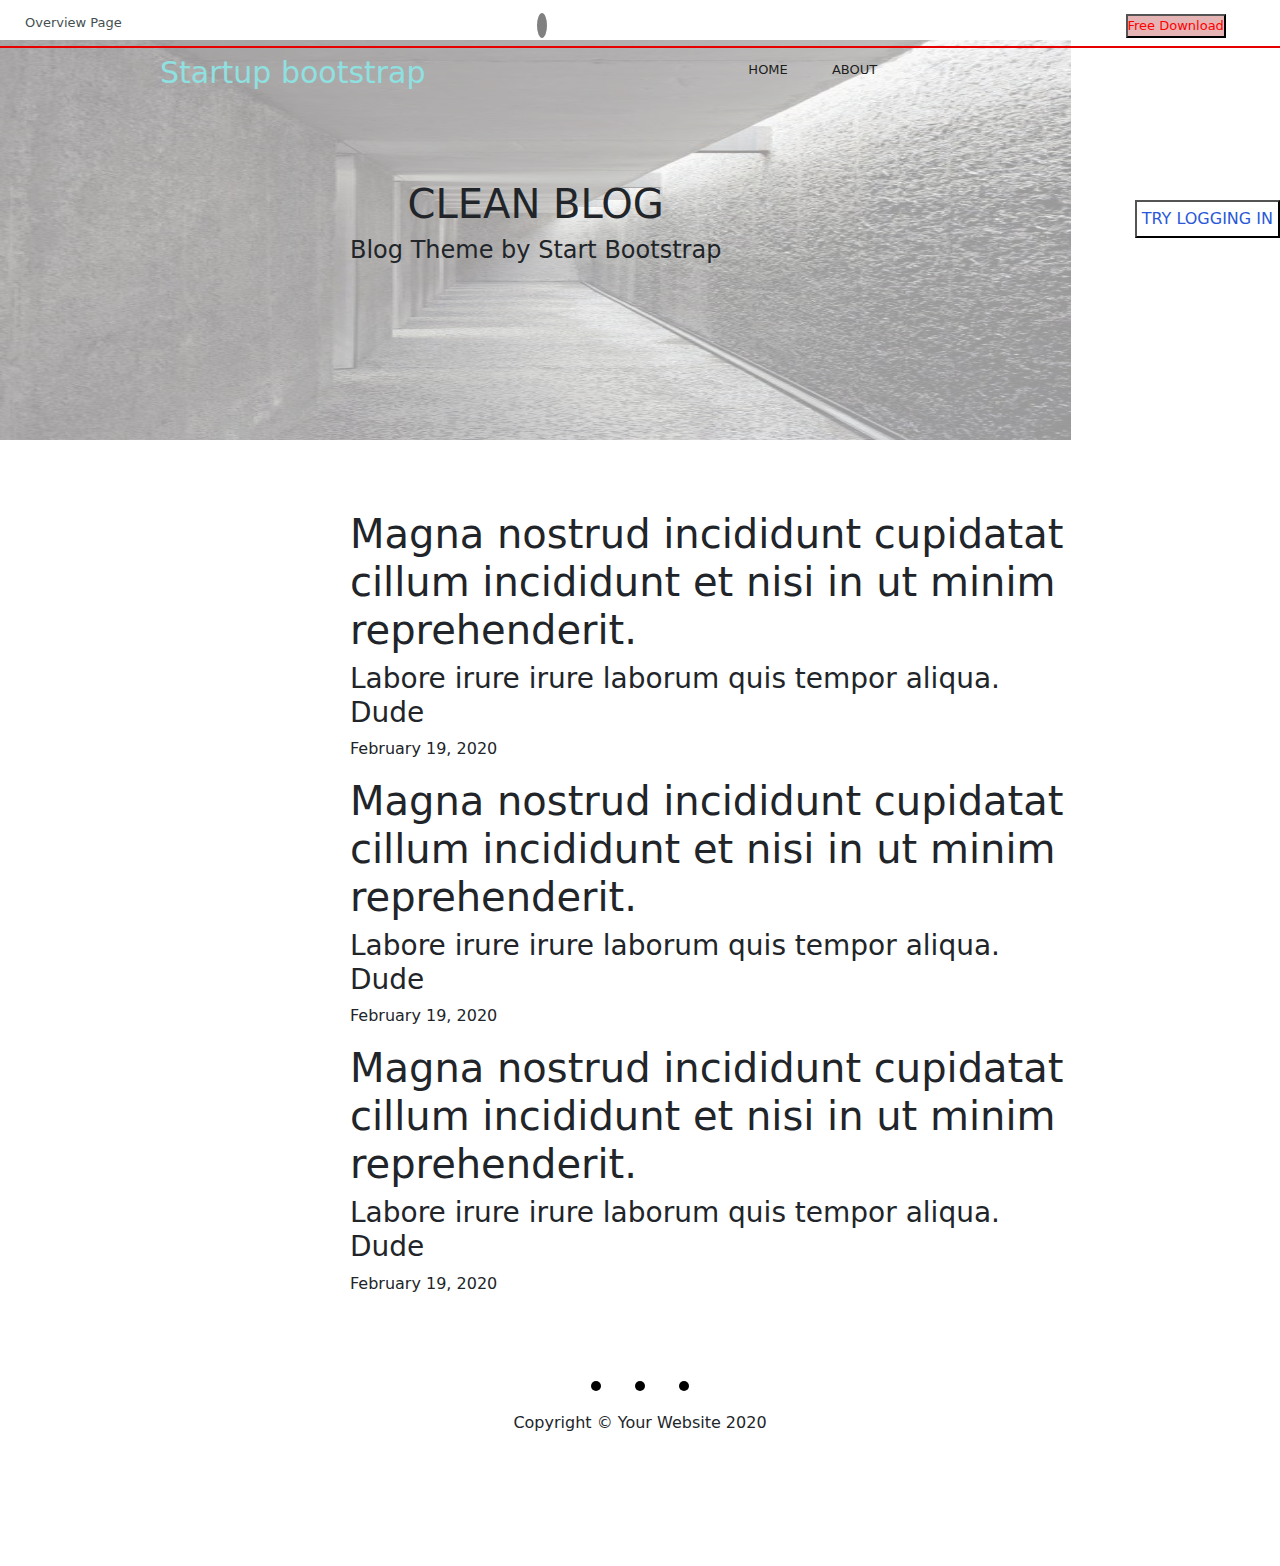
<file: index.html>
<!DOCTYPE html>
<html lang="en">
  <head>
    <meta charset="UTF-8" />
    <meta name="viewport" content="width=device-width, initial-scale=1.0" />
    <link href="https://cdn.jsdelivr.net/npm/bootstrap@5.1.2/dist/css/bootstrap.min.css" rel="stylesheet">
    <script src="https://cdn.jsdelivr.net/npm/bootstrap@5.1.2/dist/js/bootstrap.bundle.min.js"></script>
    <link rel="stylesheet" href="https://pro.fontawesome.com/releases/v5.10.0/css/all.css" integrity="sha384-AYmEC3Yw5cVb3ZcuHtOA93w35dYTsvhLPVnYs9eStHfGJvOvKxVfELGroGkvsg+p" crossorigin="anonymous"/>

    <link rel="stylesheet" href="css/style.css">

    <title>BRArchitects</title>
  </head>
  <body>
    <header>
        <div class="nav-top">
            <h4>Overview Page</h4>
            <nav>
                <ul class="device-icons">
                    <li><i class="fas fa-cloud left-nav-icon"></i><a href="#"></a></li>
                    <li><i class="fas fa-cloud"></i><a href="#"></a></li>
                    <li><i class="fas fa-cloud"></i><a href="#"></a></li>
                </ul>
                <ul class="top-nav-right-content">
                    <li><i class="fas fa-cloud"></i><a href="#"></a></li>
                    <li><button class="nav-button" type="button"><i class="fas fa-cloud"></i>Free Download</button></li>
                    <li><i class="fas fa-cloud"></i><a href="#"></a></li>
                </ul>
            </nav>
            <div class="hr"></div>
        </div>
        <div class="nav-bottom">
            <div class="bottom-nav-container">
                <h1 class="logo">Startup bootstrap</h1>
                <nav class="bottom-nav-container-links">
                    <ul>
                        <li><a href="#">HOME</a></li>
                        <li><a href="#"> ABOUT</a></li>
                        <li><i class="fas fa-cloud"></i></li>
                    </ul>
                </nav>
            </div>
            <div class="bottom-text-container">
                <div class="image-text-wrapper">
                    <h1 class="hero-banner-h1">CLEAN BLOG</h1>
                    <h4 class="hero-banner-h4">Blog Theme by Start Bootstrap</h4>
                </div>
                <img class="hero-banner-img" src="img/b8.jpg" alt="some logo here">
            </div>
        </div>
    </header>
     <main>
       
        <section class="timeline">
           <div class="posts">
               <article>
                   <h1 class="post-title"> Magna nostrud incididunt cupidatat cillum incididunt et nisi in ut minim reprehenderit.</h1>
                   <h3 class="post-subtitle">Labore irure irure laborum quis tempor aliqua. Dude</h3>
                   <p class="post-date">February 19, 2020</p>
                </article>
                <article>
                    <h1 class="post-title"> Magna nostrud incididunt cupidatat cillum incididunt et nisi in ut minim reprehenderit.</h1>
                    <h3 class="post-subtitle">Labore irure irure laborum quis tempor aliqua. Dude</h3>
                    <p class="post-date">February 19, 2020</p>
                 </article>
                 <article>
                    <h1 class="post-title"> Magna nostrud incididunt cupidatat cillum incididunt et nisi in ut minim reprehenderit.</h1>
                    <h3 class="post-subtitle">Labore irure irure laborum quis tempor aliqua. Dude</h3>
                    <p class="post-date">February 19, 2020</p>
                 </article>
           </div>
        </section>
        <div class="try-logging-in">
            <button class="try-logging-in-button" type="button">TRY LOGGING IN</button>
        </div>
     </main>
     <!-- footer --> 
     <footer>
        <div class="footer-icons">
            <ul>
                <li><a class="facebook-icon"><i class="fas fa-cloud"></i></a></li>
                <li><a class="facebook-icon"><i class="fas fa-cloud"></i></a></li>
                <li><a class="facebook-icon"><i class="fas fa-cloud"></i></a></li>
            </ul>
        </div>
        <p>Copyright © Your Website 2020</p>
    </footer>


  </body>
</html>
</file>
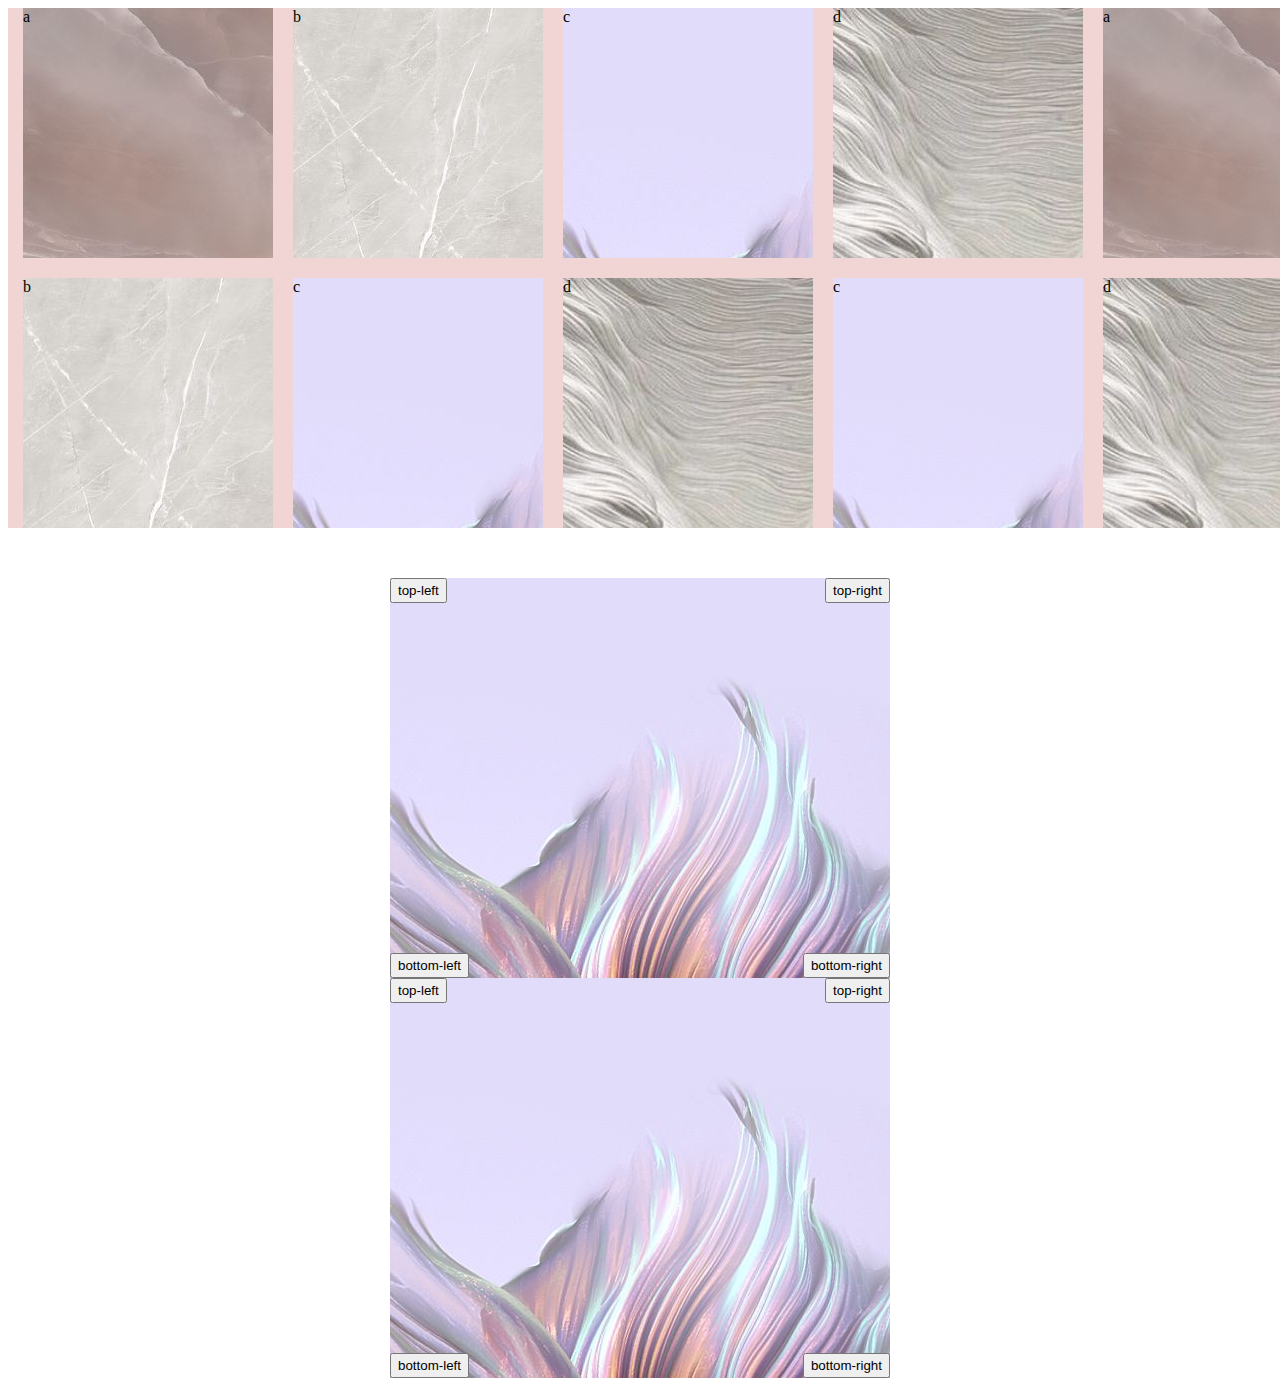
<file: containers.html>
<!DOCTYPE html>
<html lang="en">
<head>
    <meta charset="UTF-8">
    <meta http-equiv="X-UA-Compatible" content="IE=edge">
    <meta name="viewport" content="width=device-width, initial-scale=1.0">
    <link rel="stylesheet" href="styles.css">
    <title>Document</title>
</head>
<body>
    <div class="image-container">
      <!-- <div class="images"> -->
        <div class="image first-image">a</div>
        <div class="image second-image">b</div>
        <div class="image third-image">c</div>
        <div class="image fourth-image">d</div>
        <div class="image first-image">a</div>
        <div class="image second-image">b</div>
        <div class="image third-image">c</div>
        <div class="image fourth-image">d</div>
        <div class="image third-image">c</div>
        <div class="image fourth-image">d</div>
      <!-- </div> -->
    </div>
    
    <div class="button-container">
        <div class="button-image-container">
            <button class="button top-left-button" type="button">top-left</button>
            <button class="button top-right-button" type="button">top-right</button>
            <button class="button bottom-left-button" type="button">bottom-left</button>
            <button class="button bottom-right-button" type="button">bottom-right</button>
        </div>
    </div>
    <div class="button-container">
        <div class="button-image-container">
            <button class="button top-left-button" type="button">top-left</button>
            <button class="button top-right-button" type="button">top-right</button>
            <button class="button bottom-left-button" type="button">bottom-left</button>
            <button class="button bottom-right-button" type="button">bottom-right</button>
        </div>
    </div>
</body>
</html>
</file>
<file: css/style.css>
*, *:before, *:after {
    margin: 0;
    padding: 0;
    box-sizing: inherit;
}
li, a{
    display: inline-block;
    color: rgb(29, 29, 29);
    margin: 5px;
    padding: 5px;
    text-decoration: none;
}
.hr{
    height: 2px;
    background-color: rgb(231, 0, 0);
    display: block;
    padding: 0%;
    margin: 0%;
}
.nav-top{
    text-align: center;
    /* position: fixed; */
    background-color: white;
    height: 40px;
    
}
.nav-top > h4{
   float: left!important;
    color: rgb(68, 80, 80);
    padding-left: 10px!important;
    font-size: small;
    margin-left: 15px!important;
    margin-top: 15px!important;
}
.nav-top > h4, ul{
    display: inline;
    margin: 0px;
    font-size: small;
    padding: 0px;
    
}
.left-nav-icon{
    border-radius: 50%;
    background-color: grey;
    padding: 5px;
}
.top-nav-right-content{
    float: right;
}
.device-icons{
    text-align: center;
    padding: 0%;
}
.nav-button{
    color: red;
    outline-style: none;
    background-color: rgba(178, 34, 34, 0.342);
}
/* bottom navigation bar and hero image---------------------- */
.nav-bottom > .logo, h4, ul{
    display: inline;
    
}
.logo{
    float: left!important;
    color: rgb(143, 224, 224);
    padding-left: 10px;
    font-size: 30px;
    margin-left: 150px;
    margin-top: 15px;
}
.nav-bottom ul{
    float: right;
}
.nav-bottom{
    /* display: inline-block; */
    position: relative;
    /* background-image: url("img/aboutme.jpg"); */
    align-content: center;
    top: 0%;
    left: 0%;
    /* z-index: +1; */
}
.hero-banner-img{
    width: 100%;
    height: 400px;
    margin-top: 0%;
    position: relative;
    margin: 0%;
    z-index: -2;
    padding: 0%;
    opacity: 40%;
    
}
.bottom-nav-container{
    position: absolute;
    width: 100%;
    /* background-color: blanchedalmond; */
    /* margin: 0px 100px; */
    justify-content: space-between;
    display: flex;
    
}
.bottom-nav-container-links{
    margin-right: 150px;
}
.hero-banner-text{
    left: 34%;
    top: 50%;
    position: absolute;
    z-index: +3;
    transform: translate(25% , 50%);
}
.image-text-wrapper{
   position: absolute;
   width: 100%;
   top: 35%;
   left: 0%;
}
/* try-logging-in sticky button------------- */
.try-logging-in{
   
    right: 0px;
    top: 100px;
    margin-top: 100px;
    position: fixed;
    /* z-index: +3; */
}
.try-logging-in-button{
    background-color: rgb(255, 255, 255);
    color: rgb(42, 88, 216);
    outline-style: 1px solid blue;
    padding: 5px;
}
/* timeline-------------------------------- */
.timeline{
    width: 730px;
    margin-left: 350px;
    margin-top: 70px;
}
.posts{
    text-align: left;
}
.post-title:hover{
    color: rgb(0, 78, 78);
}
.post-subtitle:hover{
    color: rgb(0, 78, 78);
}
body{
   text-align: center;
}


/* footer--------------------------- */
footer{
    
    text-align: center;
    height: 200px;
    margin-top: 70px;
}
.facebook-icon{
    background-color: black;
    color: white;
    border-radius: 50%;
}
</file>
<file: styles.css>
.image-container{
    width: 1360px;
    display: flex;
    flex-wrap: wrap;
    flex-direction: row;
    gap: 20px;
    /* align-content: center; */
    background-color: #c9555541;
    justify-content: center;
    margin-bottom: 50px;
}
.image{
    width: 250px;
    height: 250px;

    /* margin: 20px; */
    /* padding: 20px; */
}
.first-image{
    background-image: url("img/1.jpg");
    background-color: #cccccc;
}
.second-image{
    background-image: url("img/2.jpg");
    background-color: #dbb1b1;
}
.third-image{
    background-image: url("img/3.jpg");
    background-color: #c95555;
}
.fourth-image{
    background-image: url("img/4.jpg");
    background-color: #cc0505;
}
/* -------------button container-------------------------- */
.button-container{
    display: flex;
    justify-content: center;
}
.button-image-container{
    background-image: url("img/3.jpg");
    background-repeat: no-repeat;
    height: 400px;
    width: 500px;
    display: flex;
    position: relative;
}
.button{
    position: absolute;
    height: 25px;
}
.top-left-button{
    left: 0%;
    top: 0%;
    /* justify-content: flex-end; */
}
.top-right-button{
    right: 0%;
    top: 0%;
}
.bottom-left-button{
    left: 0%;
    bottom: 0%;
}
.bottom-right-button{
    right: 0%;
    bottom: 0%;
}
/* --------------MQ---------------------------------------- */
 @media screen and (max-width: 900px) {
    .image{
        width: 40%;
    }
  }
</file>
